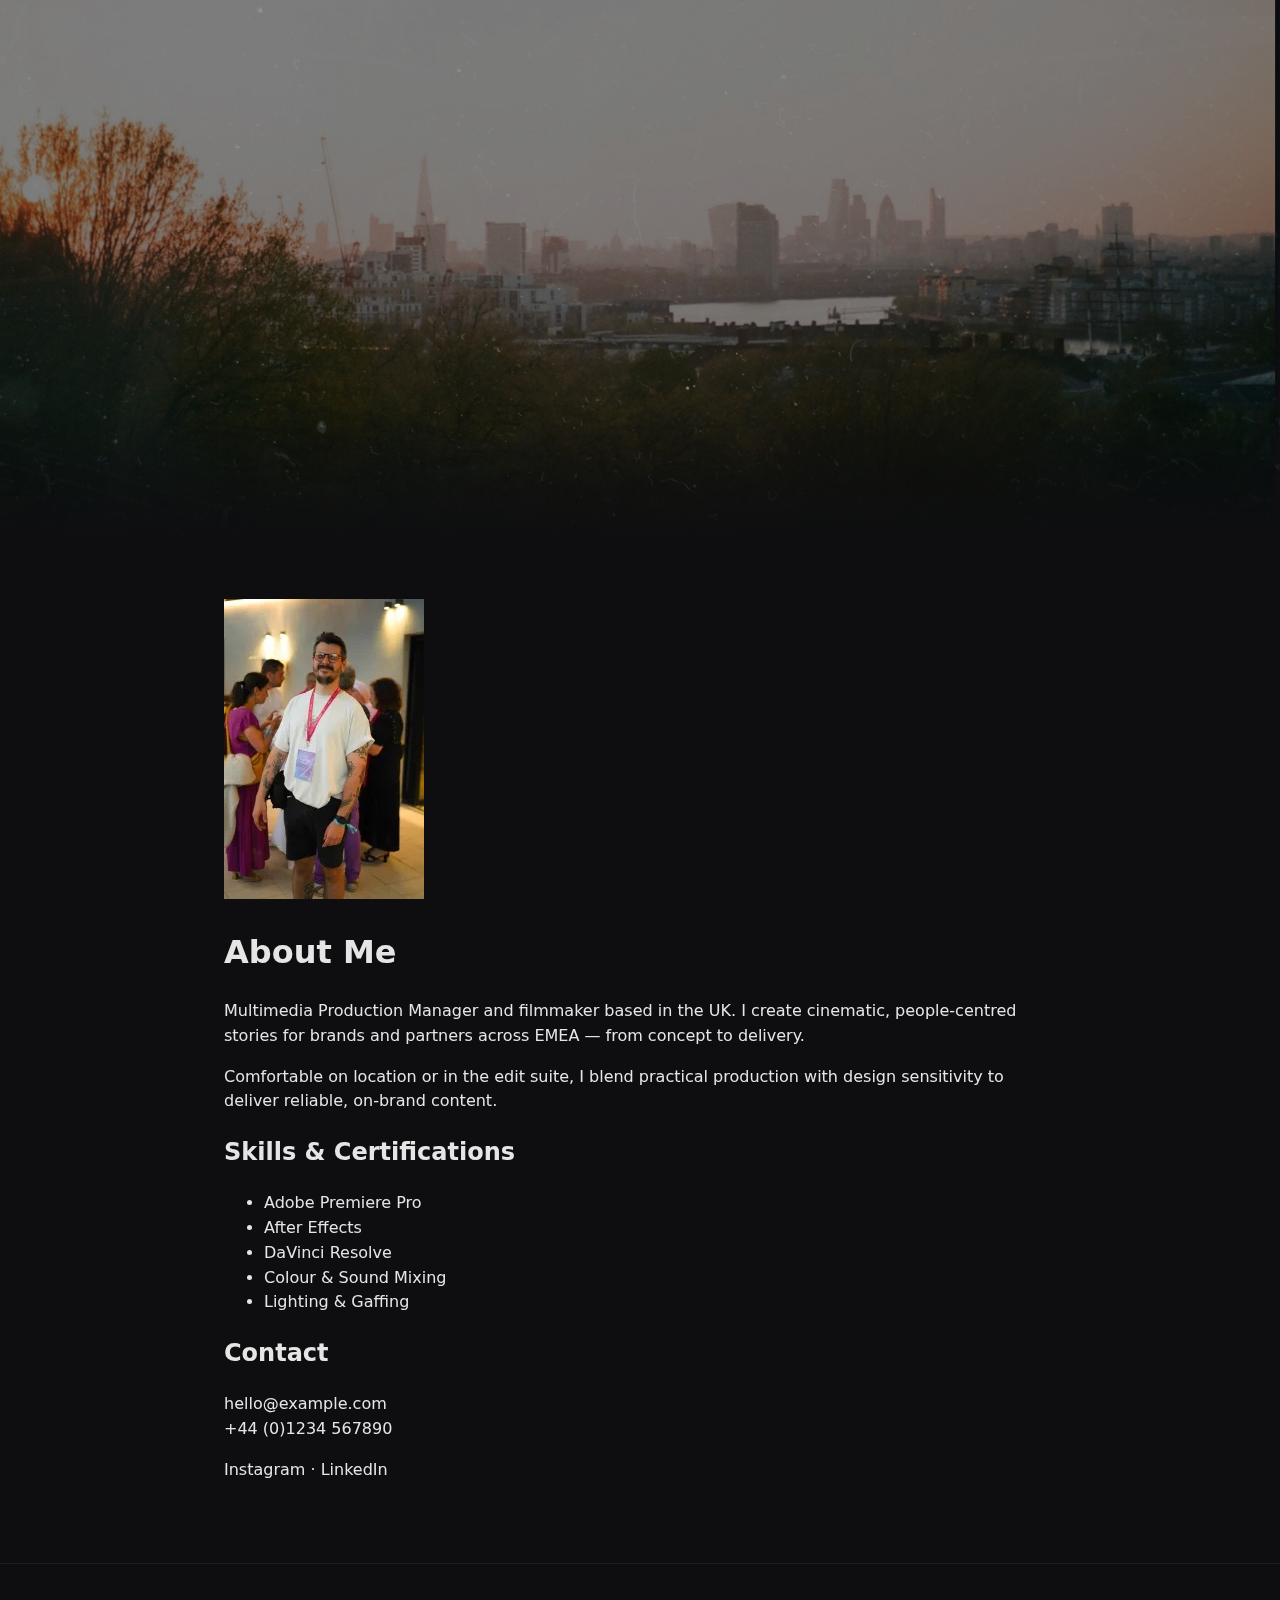
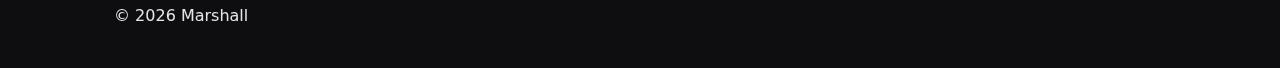
<file: about.html>
<!doctype html>
<html lang="en">
<head>
  <meta charset="utf-8" />
  <meta name="viewport" content="width=device-width, initial-scale=1" />
  <title>Marshall — About Me</title>
  <link rel="stylesheet" href="static/css/style.css" />
  <meta name="color-scheme" content="dark">
</head>
<body>
  <header class="hero hero--small">
    <img class="hero-media" src="static/img/hero-greenwich.jpg" alt="Greenwich" />
    <img class="hero-logo hero-logo--small" src="static/img/logo-marshall.png" alt="marshall" />
  </header>

  <nav class="site-nav" id="siteNav">
    <button class="nav-toggle" id="navToggle" aria-label="Toggle menu" aria-expanded="false">☰</button>
    <ul id="navList">
      <li><a href="index.html">Home</a></li>
      <li><a class="active" href="about.html">About Me</a></li>
      <li><a href="client-work.html">Client Work</a></li>
      <li><a href="photography.html">Photography / Graphic Design</a></li>
      <li><a href="behind-the-scenes.html">Behind the Scenes</a></li>
      <li><a href="electra-film.html">Electra Film</a></li>
    </ul>
  </nav>

  <main class="container narrow">
    <section class="about">
      <div class="about-media">
        <img src="static/img/portrait-placeholder.jpg" alt="Ash Marshall portrait" />
      </div>
      <div class="about-copy">
        <h1>About Me</h1>
        <p>Multimedia Production Manager and filmmaker based in the UK. I create cinematic, people-centred stories for brands and partners across EMEA — from concept to delivery.</p>
        <p>Comfortable on location or in the edit suite, I blend practical production with design sensitivity to deliver reliable, on-brand content.</p>

        <h2>Skills & Certifications</h2>
        <ul class="badge-list">
          <li>Adobe Premiere Pro</li>
          <li>After Effects</li>
          <li>DaVinci Resolve</li>
          <li>Colour & Sound Mixing</li>
          <li>Lighting & Gaffing</li>
        </ul>

        <h2>Contact</h2>
        <p><a href="mailto:hello@example.com">hello@example.com</a><br/>+44 (0)1234 567890</p>
        <p><a href="#" target="_blank" rel="nofollow noopener">Instagram</a> · <a href="#" target="_blank" rel="nofollow noopener">LinkedIn</a></p>
      </div>
    </section>
  </main>

  <footer class="site-footer">
    <div class="container footer-inner">
      <p>© <span id="year"></span> Marshall</p>
    </div>
  </footer>
  <script src="static/js/app.js"></script>
</body>
</html>
</file>
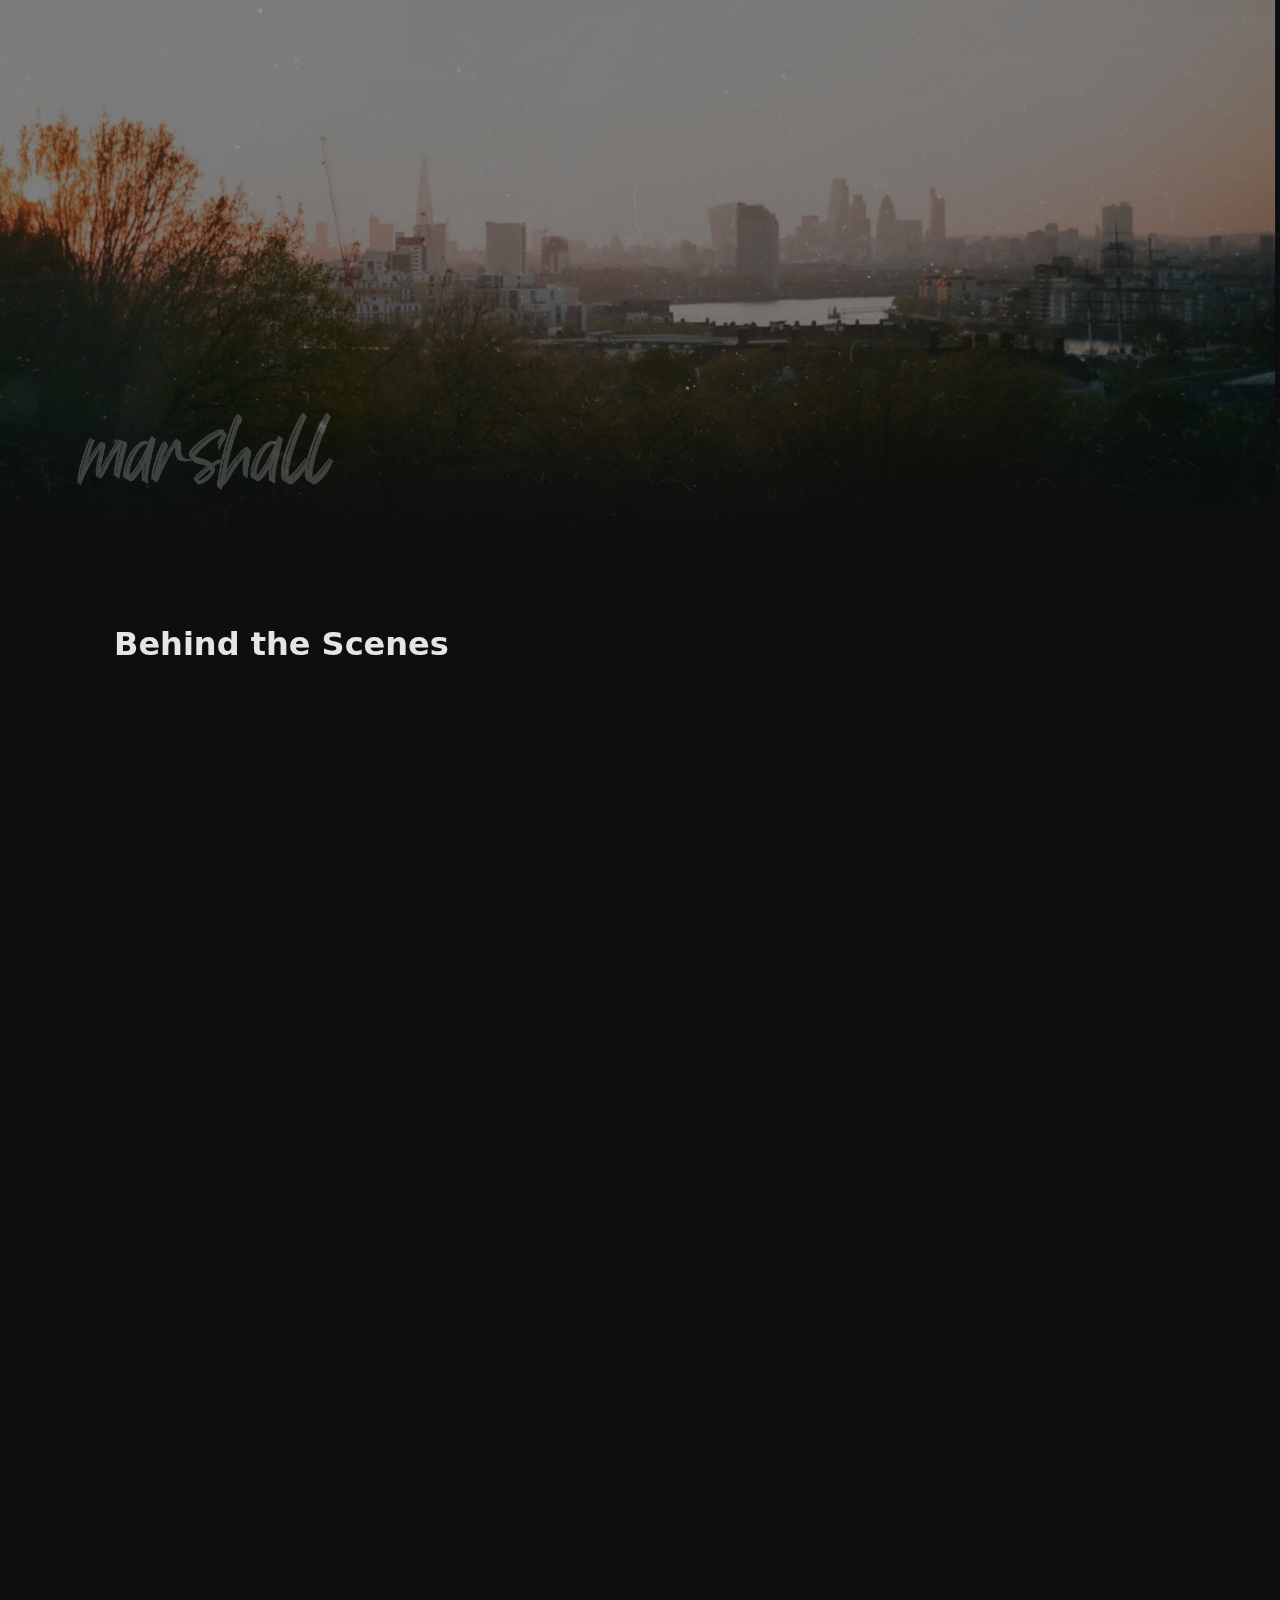
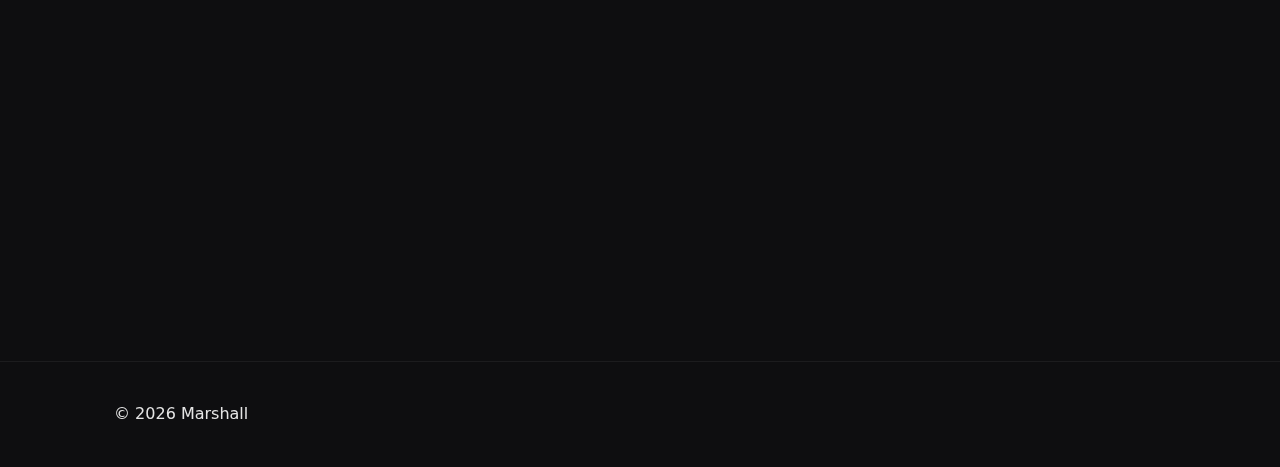
<file: behind-the-scenes.html>
<!doctype html>
<html lang="en">
<head>
  <meta charset="utf-8" />
  <meta name="viewport" content="width=device-width, initial-scale=1" />
  <title>Marshall — Behind the Scenes</title>
  <link rel="stylesheet" href="static/css/style.css" />
  <meta name="color-scheme" content="dark">
</head>
<body>
  <header class="hero hero--small">
    <img class="hero-media" src="static/img/hero-greenwich.jpg" alt="Greenwich" />
    <img class="hero-logo-dim" src="static/img/logo-marshall.png" alt="marshall" />
  </header>

  <nav class="site-nav" id="siteNav">
    <ul id="navList">
      <li><a href="index.html">Home</a></li>
      <li><a href="about.html">About Me</a></li>
      <li><a href="client-work.html">Client Work</a></li>
      <li><a href="photography.html">Photography / Graphic Design</a></li>
      <li><a class="active" href="behind-the-scenes.html">Behind the Scenes</a></li>
      <li><a href="electra-film.html">Electra Film</a></li>
    </ul>
  </nav>

  <main class="container">
    <section class="section">
      <h1 class="section-title">Behind the Scenes</h1>

      <!-- Masonry Gallery -->
      <div id="btsGallery" class="masonry-gallery"></div>
    </section>
  </main>

  <footer class="site-footer">
    <div class="container footer-inner">
      <p>© <span id="year"></span> Marshall</p>
    </div>
  </footer>

  <!-- Lightbox -->
  <div id="lightbox" class="lightbox" aria-hidden="true">
    <div class="lightbox-backdrop" data-close="lightbox"></div>
    <button class="lightbox-close" data-close="lightbox" aria-label="Close">×</button>
    <img id="lightboxImg" alt="Preview" />
  </div>

  <!-- Masonry Loader -->
  <script>
  async function loadBTS() {
    const gallery = document.getElementById('btsGallery');
    if (!gallery) return;

    try {
      const res = await fetch('data/bts.json', { cache: 'no-cache' });
      if (!res.ok) throw new Error('Cannot load bts.json');
      const items = await res.json();

      // Build each item
      const html = items.map((item, i) => `
        <figure class="masonry-item fade-in" style="animation-delay:${i * 70}ms">
          <img src="${item.src}" alt="${item.alt || ''}" loading="lazy">
          ${item.caption ? `<figcaption>${item.caption}</figcaption>` : ''}
        </figure>
      `).join('');

      gallery.innerHTML = html;

      // Lightbox logic
      const lightbox = document.getElementById('lightbox');
      const lightboxImg = document.getElementById('lightboxImg');
      gallery.querySelectorAll('img').forEach(img => {
        img.addEventListener('click', () => {
          lightboxImg.src = img.src;
          lightbox.setAttribute('aria-hidden', 'false');
        });
      });
    } catch (err) {
      console.error(err);
      gallery.innerHTML = `<p style="color:#aaa;padding:1em;">Couldn’t load gallery content.</p>`;
    }
  }
  document.addEventListener('DOMContentLoaded', loadBTS);
  </script>

  <script src="static/js/app.js"></script>
  <script src="static/js/page-transitions.js"></script>

</body>
</html>
</file>
<file: static/css/style.css>
/* ────────────────────────────────
   GLOBAL VARIABLES
   ──────────────────────────────── */
:root {
  --bg:#0E0E10;
  --card:#151517;
  --fg:#E5E5E5;
  --muted:#A9AFB6;
  --border:#1C1C1E;
  --accent:#3FA7D6;
  --shadow:0 10px 30px rgba(0,0,0,.45);
  --radius:16px;
}

/* Reset / base */
*{box-sizing:border-box}
html,body{
  margin:0;padding:0;
  background:var(--bg);color:var(--fg);
  font:16px/1.55 system-ui,-apple-system,Segoe UI,Roboto,Helvetica,Arial,sans-serif;
  overflow-x:hidden;
}

/* Links */
a{color:var(--fg);text-decoration:none;transition:color .25s ease}
a:hover{color:var(--accent)}

.container{max-width:1100px;margin:0 auto;padding:24px}
.container.narrow{max-width:880px}



/* ────────────────────────────────
   HERO SECTION — cropped cinematic look + grain
   ──────────────────────────────── */
.hero {
  position: relative;
  height: 60vh; min-height: 420px; max-height: 680px;
  display: grid; place-items: center;
  overflow: hidden; margin-bottom: 0px;
  border-bottom: 0px solid var(--border);
  background: var(--bg);
}
.hero-media {
  position: absolute; inset: 0; width: 100%; height: 100%;
  object-fit: cover; object-position: center;
  filter: brightness(0.6) saturate(1.05);
  z-index: 0;
}
.hero-grain {
  position: absolute;
  inset: 0;
  z-index: 2;
  pointer-events: none;
  mix-blend-mode: soft-light;
  opacity: 0.15;
  background:
    repeating-radial-gradient(circle at 0 0,
      rgba(255,255,255,0.03) 0,
      rgba(255,255,255,0.03) 1px,
      transparent 1px,
      transparent 100%);
  animation: grainPulse 0.3s steps(2,end) infinite;
  transform: translateZ(0);
}
@keyframes grainPulse {
  0%{background-position:0 0}
  25%{background-position:5px -5px}
  50%{background-position:-5px 5px}
  75%{background-position:10px -10px}
  100%{background-position:0 0}
}
.hero::after {
  content:"";
  position:absolute;inset:auto 0 0 0;height:140px;
  background:linear-gradient(to bottom,rgba(14,14,16,0)0%,rgba(14,14,16,1)100%);
  z-index:1;pointer-events:none;
}

/* HERO LOGO – bottom-left placement */
.hero-logo {
  position:absolute;
  bottom:6%;left:6%;
  width:clamp(120px,20vw,260px);
  z-index:3;
  opacity:0;
  transform:translateY(12px);
  filter:drop-shadow(0 3px 8px rgba(0,0,0,.5));
  animation:logoFadeUp .9s ease-out .25s forwards;
}
@keyframes logoFadeUp{to{opacity:1;transform:translateY(0)}}

.hero-logo-dim {
  position:absolute;
  bottom:6%;left:6%;
  width:clamp(120px,20vw,260px);
  z-index:3;
  opacity:0.2;
  transform:translateY(12px);
  filter:drop-shadow(0 3px 8px rgba(0,0,0,.5));
}
@media(max-width:900px){
  .hero{height:50vh;min-height:300px}
  .hero-logo{width:min(70vw,420px)}
}

/* ────────────────────────────────
   NAVIGATION — glassmorphic, below hero
   ──────────────────────────────── */
.site-nav {
  position: relative;
  top: auto;
  width: 100%;
  z-index: 20;
  display: flex;
  justify-content: center;
  align-items: center;
  background: rgba(20, 20, 22, 0.45);
  border-top: 1px solid rgba(255, 255, 255, 0.05);
  border-bottom: 1px solid rgba(255, 255, 255, 0.08);
  backdrop-filter: blur(10px) saturate(120%);
  -webkit-backdrop-filter: blur(10px) saturate(120%);
  box-shadow: 0 2px 12px rgba(0, 0, 0, 0.25);
  transition: background 0.3s ease, box-shadow 0.3s ease;
  animation: navFadeIn 0.8s 0.3s ease-out forwards;
  opacity: 0;
  transform: translateY(-10px);
  margin-top: -12px; /* lightly overlaps hero bottom edge */
}

@keyframes navFadeIn {
  to { opacity: 1; transform: translateY(0); }
}

.site-nav::before {
  content: "";
  position: absolute;
  inset: 0;
  pointer-events: none;
  z-index: 1;
}

.site-nav ul {
  display: flex;
  gap: 20px;
  list-style: none;
  margin: 0;
  padding: 10px 24px;
  align-items: center;
  justify-content: center;
  flex-wrap: wrap;
  position: relative;
  z-index: 2;
}

.site-nav a {
  color: var(--fg);
  padding: 4px 10px;
  border-radius: 10px;
  transition: background 0.25s, box-shadow 0.25s, color 0.25s;
  font-size: 15px;
}
.site-nav a:hover {
  background: rgba(255, 255, 255, 0.08);
  box-shadow: 0 0 0 1px rgba(255, 255, 255, 0.12);
}
.site-nav a.active {
  color: var(--accent);
  font-weight: 500;
}

@media (max-width: 820px) {
  .site-nav ul {
    flex-direction: column;
    gap: 10px;
    padding: 12px;
  }
}


/* ────────────────────────────────
   GRIDS & CARDS
   ──────────────────────────────── */
.video-grid,.album-grid,.image-grid{display:grid;gap:22px}
.video-grid{grid-template-columns:repeat(auto-fill,minmax(280px,1fr))}
.album-grid{grid-template-columns:repeat(auto-fill,minmax(260px,1fr))}
.image-grid{grid-template-columns:repeat(auto-fill,minmax(180px,1fr))}
.image-grid.small-gap{gap:12px}

.card{
  background:var(--card);border:1px solid var(--border);
  border-radius:14px;overflow:hidden;box-shadow:var(--shadow);
  transition:transform .3s ease,box-shadow .3s ease;
}
.card:hover{transform:translateY(-3px) scale(1.02);box-shadow:0 12px 34px rgba(0,0,0,.5)}
.card .thumb{position:relative;aspect-ratio:16/9;background:#0b0b0d;overflow:hidden}
.card .thumb img{width:100%;height:100%;object-fit:cover;opacity:.92;transition:transform .4s ease}
.card:hover .thumb img{transform:scale(1.05)}
.card .play{position:absolute;inset:auto auto 8px 8px;background:rgba(0,0,0,.55);backdrop-filter:blur(2px);border:1px solid var(--border);padding:10px;border-radius:999px}
.card .meta{padding:12px 14px}
.card .title{font-size:15px;margin:0 0 4px;color:#dfe4ea}
.card .sub{font-size:13px;margin:0;color:var(--muted)}

/* ────────────────────────────────
   MODAL / LIGHTBOX
   ──────────────────────────────── */
.modal,.lightbox{
  position:fixed;inset:0;display:none;
  z-index:9999;
}
.modal[aria-hidden="false"],.lightbox[aria-hidden="false"]{display:block}
.modal-backdrop,.lightbox-backdrop{
  position:absolute;inset:0;background:rgba(0,0,0,.7);
  backdrop-filter:blur(6px);
  animation:fadeIn .3s ease-out forwards;
}
@keyframes fadeIn{from{opacity:0}to{opacity:1}}

.modal-dialog{
  position:relative;max-width:min(1000px,92vw);
  margin:6vh auto;background:var(--card);
  border:1px solid var(--border);
  border-radius:16px;box-shadow:var(--shadow);
  opacity:0;transform:scale(.8);
  transition:opacity .25s ease,transform .25s ease;
}
.modal[aria-hidden="false"] .modal-dialog{opacity:1;transform:scale(1)}
.modal-close{position:absolute;top:8px;right:8px;background:transparent;border:0;color:#fff;font-size:28px;line-height:1;padding:8px;border-radius:8px;cursor:pointer}
.modal-body{padding:14px}
.player-container{
  position:relative;width:100%;aspect-ratio:16/9;
  max-height:80vh;margin:0 auto;
  border-radius:12px;overflow:hidden;background:#000;
  display:flex;align-items:center;justify-content:center;
}
.player-container iframe{
  position:absolute;top:0;left:0;width:100%;height:100%;
  border:0;object-fit:cover;border-radius:inherit;
}
.lightbox img{
  position:absolute;max-width:92vw;max-height:90vh;
  top:50%;left:50%;transform:translate(-50%,-50%);
  border-radius:14px;border:1px solid var(--border);box-shadow:var(--shadow);
  animation:scaleIn .35s ease-out forwards;
}
@keyframes scaleIn{from{opacity:0;transform:translate(-50%,-50%) scale(.85)}to{opacity:1;transform:translate(-50%,-50%) scale(1)}}
.lightbox-close{position:absolute;top:16px;right:16px;background:transparent;border:0;color:#fff;font-size:28px;cursor:pointer}

/* ────────────────────────────────
   FOOTER
   ──────────────────────────────── */
.site-footer{border-top:1px solid var(--border);margin-top:40px}
.footer-inner{display:flex;justify-content:space-between;gap:12px;align-items:center;padding:24px}

/* ────────────────────────────────
   MASONRY GALLERY — Polished layout
   ──────────────────────────────── */
.masonry-gallery {
  column-gap: auto;
  margin: 0px;
  max-width: 1900px;
}

@media (min-width: 1400px) { .masonry-gallery { column-count: 4; } }
@media (min-width: 900px) and (max-width: 1399px) { .masonry-gallery { column-count: 3; } }
@media (max-width: 899px) { .masonry-gallery { column-count: 2; } }
@media (max-width: 600px) { .masonry-gallery { column-count: 1; column-gap: 0; } }


.masonry-item {
  break-inside: avoid;
  margin-bottom: 20;
  margin-left: auto;
  margin-right: auto;
  margin-top: auto;
  border-radius: var(--radius);
  overflow: hidden;
  background: var(--card);
  box-shadow: 0 8px 20px rgba(0,0,0,.4);
  transform: translateY(10px);
  opacity: 0;
  animation: fadeSlideUp .6s ease forwards;
}

.masonry-item img {
  width: 100%;
  height: auto;
  display: block;
  border-radius: inherit;
  object-fit: cover;
  transition: transform .4s ease, opacity .4s ease;
}

.masonry-item img:hover {
  transform: scale(1.04);
  opacity: .9;
  cursor: pointer;
}

.masonry-item figcaption {
  font-size: 0.85rem;
  color: var(--muted);
  padding: 8px 12px 10px;
}

@keyframes fadeSlideUp {
  from { opacity: 0; transform: translateY(20px); }
  to { opacity: 1; transform: translateY(0); }
}

@media (max-width: 1000px) {
  .masonry-gallery { column-count: 2; column-gap: 15px; }
}
@media (max-width: 600px) {
  .masonry-gallery { column-count: 1; column-gap: 0; }
}



/* ────────────────────────────────
   PAGE TRANSITIONS — direction-aware
   ──────────────────────────────── */
body.first-load{opacity:0;transform:translateY(16px);animation:firstLoadIn .7s ease-out forwards}
@keyframes firstLoadIn{from{opacity:0;transform:translateY(16px)}to{opacity:1;transform:translateY(0)}}
body.slide-in-from-right{opacity:0;transform:translateX(40px);animation:slideInFromRight .45s cubic-bezier(.4,0,.2,1) forwards}
body.slide-in-from-left{opacity:0;transform:translateX(-40px);animation:slideInFromLeft .45s cubic-bezier(.4,0,.2,1) forwards}
@keyframes slideInFromRight{to{opacity:1;transform:translateX(0)}}
@keyframes slideInFromLeft{to{opacity:1;transform:translateX(0)}}
body.slide-out-to-left{animation:slideOutToLeft .45s cubic-bezier(.4,0,.2,1) forwards}
body.slide-out-to-right{animation:slideOutToRight .45s cubic-bezier(.4,0,.2,1) forwards}
@keyframes slideOutToLeft{to{opacity:0;transform:translateX(-40px)}}
@keyframes slideOutToRight{to{opacity:0;transform:translateX(40px)}}
</file>
